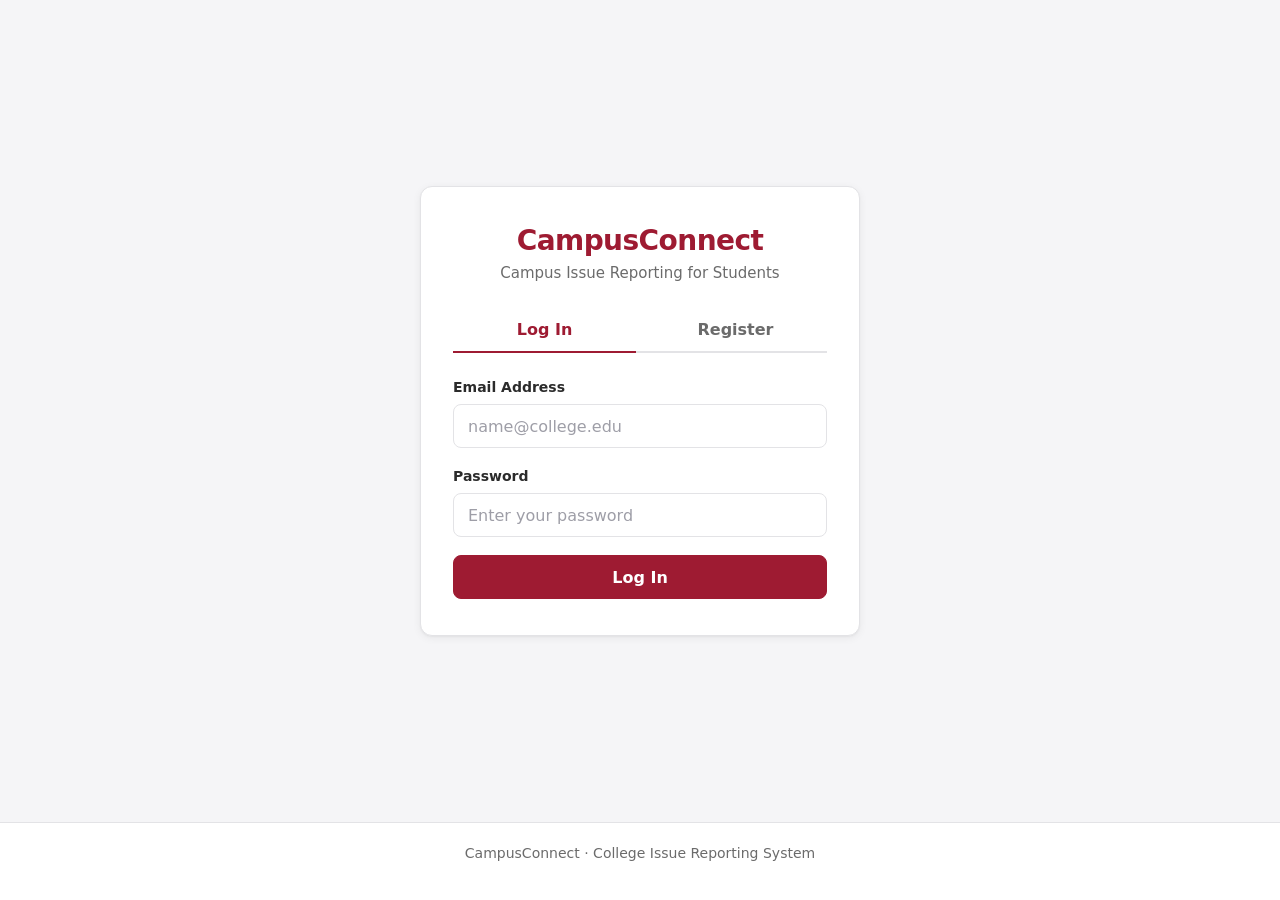
<file: frontend/index.html>
<!DOCTYPE html>
<html lang="en">
<head>
  <meta charset="UTF-8">
  <meta name="viewport" content="width=device-width, initial-scale=1.0">
  <title>CampusConnect — Login & Register</title>
  <link rel="stylesheet" href="css/style.css">
</head>
<body>

  <main class="auth-wrapper">
    <div class="card auth-card">
      <header class="auth-header">
        <h1 class="auth-brand">CampusConnect</h1>
        <p class="auth-subtitle">Campus Issue Reporting for Students</p>
      </header>

      <!-- Auth Tabs: Login / Register (spec.md section 7.1) -->
      <nav class="auth-tabs" role="tablist" aria-label="Authentication Options">
        <button
          type="button"
          id="tab-login"
          class="auth-tab active"
          role="tab"
          aria-selected="true"
          aria-controls="login-panel"
        >
          Log In
        </button>
        <button
          type="button"
          id="tab-register"
          class="auth-tab"
          role="tab"
          aria-selected="false"
          aria-controls="register-panel"
        >
          Register
        </button>
      </nav>

      <!-- LOGIN FORM PANEL -->
      <section id="login-panel" role="tabpanel" aria-labelledby="tab-login">
        <div id="login-message" class="message-box" role="alert"></div>

        <form id="login-form" novalidate>
          <div class="form-group">
            <label for="login-email" class="form-label">Email Address</label>
            <input
              type="email"
              id="login-email"
              name="email"
              class="form-control"
              placeholder="name@college.edu"
              autocomplete="email"
              required
            >
            <div id="login-email-error" class="field-error" aria-live="polite"></div>
          </div>

          <div class="form-group">
            <label for="login-password" class="form-label">Password</label>
            <input
              type="password"
              id="login-password"
              name="password"
              class="form-control"
              placeholder="Enter your password"
              autocomplete="current-password"
              required
            >
            <div id="login-password-error" class="field-error" aria-live="polite"></div>
          </div>

          <button type="submit" id="login-submit-btn" class="btn btn-primary btn-block">
            Log In
          </button>
        </form>
      </section>

      <!-- REGISTER FORM PANEL -->
      <section id="register-panel" role="tabpanel" aria-labelledby="tab-register" style="display: none;">
        <div id="register-message" class="message-box" role="alert"></div>

        <form id="register-form" novalidate>
          <div class="form-group">
            <label for="register-name" class="form-label">Full Name</label>
            <input
              type="text"
              id="register-name"
              name="full_name"
              class="form-control"
              placeholder="e.g. Asha Rao"
              autocomplete="name"
              required
            >
            <div id="register-name-error" class="field-error" aria-live="polite"></div>
          </div>

          <div class="form-group">
            <label for="register-email" class="form-label">Email Address</label>
            <input
              type="email"
              id="register-email"
              name="email"
              class="form-control"
              placeholder="name@college.edu"
              autocomplete="email"
              required
            >
            <div id="register-email-error" class="field-error" aria-live="polite"></div>
          </div>

          <div class="form-group">
            <label for="register-password" class="form-label">Password</label>
            <input
              type="password"
              id="register-password"
              name="password"
              class="form-control"
              placeholder="At least 6 characters"
              autocomplete="new-password"
              required
            >
            <div id="register-password-error" class="field-error" aria-live="polite"></div>
          </div>

          <div class="form-group">
            <label for="register-confirm-password" class="form-label">Confirm Password</label>
            <input
              type="password"
              id="register-confirm-password"
              name="confirm_password"
              class="form-control"
              placeholder="Re-enter your password"
              autocomplete="new-password"
              required
            >
            <div id="register-confirm-password-error" class="field-error" aria-live="polite"></div>
          </div>

          <button type="submit" id="register-submit-btn" class="btn btn-primary btn-block">
            Create Account
          </button>
        </form>
      </section>

    </div>
  </main>

  <footer class="site-footer">
    <p>CampusConnect · College Issue Reporting System</p>
  </footer>

  <!-- Scripts -->
  <script src="js/api.js"></script>
  <script src="js/ui.js"></script>
  <script src="js/auth.js"></script>
</body>
</html>
</file>
<file: frontend/css/style.css>
/*
================================================================================
  CampusConnect — Shared Stylesheet
  Follows spec.md section 13 (CSS organization) & section 16 (UI/UX)
================================================================================
  1. Design Tokens (CSS Variables)
  2. Base / Reset / Typography
  3. Layout & Containers
  4. Navigation Bar
  5. Buttons
  6. Cards
  7. Forms & Inputs
  8. Status Badges & Category Chips
  9. Messages (Error, Success, Empty, Loading)
 10. Responsive Rules
================================================================================
*/

/* --------------------------------------------------------------------------
   1. Design Tokens (CSS Variables)
   -------------------------------------------------------------------------- */
:root {
  /* Colors from spec.md section 16 */
  --color-primary: #9E1B32;        /* Deep university red: header, primary buttons */
  --color-primary-dark: #7D1527;   /* Hover state for primary buttons */
  --color-primary-light: #FDECEC;  /* Light tint for subtle highlights */
  --color-bg: #F5F5F7;             /* Soft off-white page background */
  --color-card: #FFFFFF;           /* Pure white cards */
  --color-text: #2B2B2B;           /* Dark charcoal primary text */
  --color-muted: #6B6B6B;          /* Secondary / muted text */
  --color-border: #E3E3E6;         /* Card and input borders */

  /* Status Colors */
  --color-open: #B42318;           /* Open status badge text / border */
  --color-open-bg: #FDECEC;        /* Open status badge background */
  --color-progress: #8A5A00;       /* In Progress badge text / border */
  --color-progress-bg: #FFF4D6;    /* In Progress badge background */
  --color-resolved: #1B6E3A;       /* Resolved badge text / border */
  --color-resolved-bg: #E3F6E8;    /* Resolved badge background */

  /* Typography */
  --font-family: system-ui, -apple-system, "Segoe UI", Roboto, Arial, sans-serif;

  /* Sizing & Radius */
  --radius-card: 12px;
  --radius-btn: 8px;
  --radius-input: 8px;
  --radius-pill: 9999px;

  /* Shadows */
  --shadow-card: 0 2px 8px rgba(0, 0, 0, 0.06), 0 1px 2px rgba(0, 0, 0, 0.04);
  --shadow-dropdown: 0 4px 16px rgba(0, 0, 0, 0.1);

  /* Layout */
  --container-max-width: 1100px;
}

/* --------------------------------------------------------------------------
   2. Base / Reset / Typography
   -------------------------------------------------------------------------- */
*, *::before, *::after {
  box-sizing: border-box;
}

html {
  font-size: 16px;
  -webkit-text-size-adjust: 100%;
}

body {
  margin: 0;
  padding: 0;
  font-family: var(--font-family);
  background-color: var(--color-bg);
  color: var(--color-text);
  line-height: 1.5;
  min-height: 100vh;
  display: flex;
  flex-direction: column;
}

h1, h2, h3, h4, h5, h6 {
  margin-top: 0;
  margin-bottom: 0.5rem;
  font-weight: 700;
  color: var(--color-text);
  line-height: 1.25;
}

h1 { font-size: 1.5rem; }    /* 24px */
h2 { font-size: 1.25rem; }   /* 20px */
h3 { font-size: 1.125rem; }  /* 18px */

p {
  margin-top: 0;
  margin-bottom: 1rem;
}

small, .text-muted {
  font-size: 0.875rem;       /* 14px */
  color: var(--color-muted);
}

a {
  color: var(--color-primary);
  text-decoration: none;
  transition: color 150ms ease;
}

a:hover, a:focus-visible {
  color: var(--color-primary-dark);
  text-decoration: underline;
}

/* --------------------------------------------------------------------------
   3. Layout & Containers
   -------------------------------------------------------------------------- */
.container {
  width: 100%;
  max-width: var(--container-max-width);
  margin-left: auto;
  margin-right: auto;
  padding-left: 16px;
  padding-right: 16px;
}

.main-content {
  flex: 1 0 auto;
  padding: 24px 0 40px;
}

.auth-wrapper {
  flex: 1 0 auto;
  display: flex;
  flex-direction: column;
  justify-content: center;
  align-items: center;
  padding: 24px 16px;
}

.grid {
  display: grid;
  grid-template-columns: 1fr;
  gap: 16px;
}

/* Page Header */
.page-header {
  display: flex;
  flex-direction: column;
  gap: 12px;
  margin-bottom: 24px;
}

.page-title {
  margin: 0;
  font-size: 1.5rem;
}

.page-actions {
  display: flex;
  gap: 12px;
  align-items: center;
}

/* App Footer */
.site-footer {
  text-align: center;
  padding: 20px 16px;
  color: var(--color-muted);
  font-size: 0.875rem;
  border-top: 1px solid var(--color-border);
  background-color: var(--color-card);
  margin-top: auto;
}

/* --------------------------------------------------------------------------
   4. Navigation Bar
   -------------------------------------------------------------------------- */
.navbar {
  background-color: var(--color-primary);
  color: #FFFFFF;
  padding: 0;
  position: sticky;
  top: 0;
  z-index: 100;
  box-shadow: 0 2px 4px rgba(0, 0, 0, 0.1);
}

.navbar-container {
  display: flex;
  justify-content: space-between;
  align-items: center;
  min-height: 56px;
  padding: 8px 16px;
}

.navbar-brand {
  font-size: 1.25rem;
  font-weight: 700;
  color: #FFFFFF;
  text-decoration: none;
  display: flex;
  align-items: center;
  gap: 8px;
}

.navbar-brand:hover, .navbar-brand:focus-visible {
  color: #FFFFFF;
  text-decoration: none;
}

.navbar-nav {
  display: flex;
  list-style: none;
  margin: 0;
  padding: 0;
  gap: 8px;
  align-items: center;
  flex-wrap: wrap;
}

.nav-link {
  color: rgba(255, 255, 255, 0.9);
  font-weight: 500;
  font-size: 0.9375rem;
  padding: 8px 12px;
  border-radius: 6px;
  text-decoration: none;
  min-height: 40px;
  display: inline-flex;
  align-items: center;
  transition: background-color 150ms ease, color 150ms ease;
}

.nav-link:hover, .nav-link:focus-visible {
  color: #FFFFFF;
  background-color: rgba(255, 255, 255, 0.15);
  text-decoration: none;
}

.nav-link.active {
  color: #FFFFFF;
  background-color: rgba(0, 0, 0, 0.2);
  font-weight: 700;
}

.nav-btn-logout {
  background: none;
  border: 1px solid rgba(255, 255, 255, 0.4);
  color: #FFFFFF;
  font-family: inherit;
  font-size: 0.9375rem;
  font-weight: 500;
  padding: 6px 12px;
  border-radius: 6px;
  cursor: pointer;
  min-height: 38px;
  display: inline-flex;
  align-items: center;
  transition: background-color 150ms ease, border-color 150ms ease;
}

.nav-btn-logout:hover, .nav-btn-logout:focus-visible {
  background-color: rgba(255, 255, 255, 0.15);
  border-color: #FFFFFF;
}

/* --------------------------------------------------------------------------
   5. Buttons
   -------------------------------------------------------------------------- */
.btn {
  display: inline-flex;
  align-items: center;
  justify-content: center;
  min-height: 44px;              /* Touch-friendly 44px minimum */
  padding: 10px 20px;
  font-family: var(--font-family);
  font-size: 1rem;
  font-weight: 600;
  border-radius: var(--radius-btn);
  border: 1px solid transparent;
  cursor: pointer;
  text-decoration: none;
  text-align: center;
  transition: background-color 150ms ease, border-color 150ms ease, opacity 150ms ease;
  user-select: none;
  box-sizing: border-box;
}

.btn:focus-visible {
  outline: 2px solid var(--color-primary);
  outline-offset: 2px;
}

.btn:disabled, .btn[aria-disabled="true"] {
  opacity: 0.6;
  cursor: not-allowed;
  pointer-events: none;
}

.btn-primary {
  background-color: var(--color-primary);
  color: #FFFFFF;
  border-color: var(--color-primary);
}

.btn-primary:hover, .btn-primary:focus-visible {
  background-color: var(--color-primary-dark);
  border-color: var(--color-primary-dark);
  color: #FFFFFF;
  text-decoration: none;
}

.btn-secondary {
  background-color: #FFFFFF;
  color: var(--color-primary);
  border-color: var(--color-primary);
}

.btn-secondary:hover, .btn-secondary:focus-visible {
  background-color: var(--color-primary-light);
  color: var(--color-primary-dark);
  text-decoration: none;
}

.btn-outline {
  background-color: transparent;
  color: var(--color-text);
  border-color: var(--color-border);
}

.btn-outline:hover, .btn-outline:focus-visible {
  background-color: #ECECEF;
  text-decoration: none;
}

.btn-block {
  width: 100%;
  display: flex;
}

.btn-sm {
  min-height: 36px;
  padding: 6px 12px;
  font-size: 0.875rem;
}

/* --------------------------------------------------------------------------
   6. Cards
   -------------------------------------------------------------------------- */
.card {
  background-color: var(--color-card);
  border-radius: var(--radius-card);
  border: 1px solid var(--color-border);
  box-shadow: var(--shadow-card);
  padding: 20px;
  margin-bottom: 16px;
  transition: border-color 150ms ease;
}

.card-header {
  margin-bottom: 16px;
  border-bottom: 1px solid var(--color-border);
  padding-bottom: 12px;
}

.card-title {
  margin: 0;
  font-size: 1.125rem;
  font-weight: 600;
}

/* Auth Card */
.auth-card {
  width: 100%;
  max-width: 440px;
  padding: 28px 24px;
  margin: 0 auto;
}

.auth-header {
  text-align: center;
  margin-bottom: 24px;
}

.auth-brand {
  font-size: 1.75rem;
  font-weight: 800;
  color: var(--color-primary);
  margin-bottom: 4px;
  letter-spacing: -0.02em;
}

.auth-subtitle {
  color: var(--color-muted);
  font-size: 0.9375rem;
  margin: 0;
}

/* Auth Tabs */
.auth-tabs {
  display: flex;
  border-bottom: 2px solid var(--color-border);
  margin-bottom: 24px;
  gap: 8px;
}

.auth-tab {
  flex: 1;
  text-align: center;
  background: none;
  border: none;
  border-bottom: 2px solid transparent;
  padding: 12px 16px;
  min-height: 44px;
  font-family: inherit;
  font-size: 1rem;
  font-weight: 600;
  color: var(--color-muted);
  cursor: pointer;
  margin-bottom: -2px;
  transition: color 150ms ease, border-color 150ms ease;
}

.auth-tab:hover {
  color: var(--color-text);
}

.auth-tab.active {
  color: var(--color-primary);
  border-bottom-color: var(--color-primary);
}

.auth-tab:focus-visible {
  outline: 2px solid var(--color-primary);
  outline-offset: 2px;
  border-radius: 4px;
}

/* --------------------------------------------------------------------------
   7. Forms & Inputs
   -------------------------------------------------------------------------- */
.form-group {
  margin-bottom: 18px;
}

.form-label {
  display: block;
  margin-bottom: 6px;
  font-size: 0.875rem;
  font-weight: 600;
  color: var(--color-text);
}

.form-control {
  width: 100%;
  min-height: 44px;
  padding: 10px 14px;
  font-family: var(--font-family);
  font-size: 1rem;
  color: var(--color-text);
  background-color: #FFFFFF;
  border: 1px solid var(--color-border);
  border-radius: var(--radius-input);
  box-sizing: border-box;
  transition: border-color 150ms ease, box-shadow 150ms ease;
}

.form-control:focus {
  border-color: var(--color-primary);
  outline: 2px solid rgba(158, 27, 50, 0.2);
  outline-offset: 0;
}

.form-control::placeholder {
  color: #9E9EA7;
}

textarea.form-control {
  min-height: 100px;
  resize: vertical;
  line-height: 1.5;
}

select.form-control {
  appearance: auto;
  cursor: pointer;
}

/* Error states */
.form-control.input-error,
.form-control:invalid:not(:placeholder-shown):not(:focus) {
  border-color: var(--color-open);
}

.form-control.input-error:focus {
  outline-color: rgba(180, 35, 24, 0.2);
}

.field-error {
  color: var(--color-open);
  font-size: 0.8125rem;
  margin-top: 5px;
  display: none;
  font-weight: 500;
}

.field-error.visible {
  display: block;
}

.field-hint {
  color: var(--color-muted);
  font-size: 0.8125rem;
  margin-top: 5px;
}

/* --------------------------------------------------------------------------
   8. Status Badges & Category Chips
   -------------------------------------------------------------------------- */
.status-badge {
  display: inline-flex;
  align-items: center;
  gap: 6px;
  padding: 4px 10px;
  border-radius: var(--radius-pill);
  font-size: 0.8125rem;
  font-weight: 600;
  line-height: 1;
}

.status-badge::before {
  content: "";
  display: inline-block;
  width: 8px;
  height: 8px;
  border-radius: 50%;
}

.status-open {
  background-color: var(--color-open-bg);
  color: var(--color-open);
}
.status-open::before {
  background-color: var(--color-open);
}

.status-progress {
  background-color: var(--color-progress-bg);
  color: var(--color-progress);
}
.status-progress::before {
  background-color: var(--color-progress);
}

.status-resolved {
  background-color: var(--color-resolved-bg);
  color: var(--color-resolved);
}
.status-resolved::before {
  background-color: var(--color-resolved);
}

/* Category Chip */
.category-chip {
  display: inline-block;
  padding: 4px 10px;
  border-radius: var(--radius-pill);
  background-color: #ECECEF;
  color: var(--color-muted);
  font-size: 0.8125rem;
  font-weight: 500;
  line-height: 1;
}

/* --------------------------------------------------------------------------
   9. Messages (Error, Success, Empty, Loading)
   -------------------------------------------------------------------------- */
.message-box {
  padding: 12px 16px;
  border-radius: var(--radius-btn);
  margin-bottom: 18px;
  font-size: 0.875rem;
  line-height: 1.4;
  display: none;
}

.message-box.visible {
  display: block;
}

.message-error {
  background-color: var(--color-open-bg);
  color: var(--color-open);
  border: 1px solid rgba(180, 35, 24, 0.3);
}

.message-success {
  background-color: var(--color-resolved-bg);
  color: var(--color-resolved);
  border: 1px solid rgba(27, 110, 58, 0.3);
}

.message-info {
  background-color: #EBF5FF;
  color: #1E40AF;
  border: 1px solid #BFDBFE;
}

.empty-state {
  text-align: center;
  padding: 48px 20px;
  color: var(--color-muted);
}

.empty-state-title {
  font-size: 1.125rem;
  font-weight: 600;
  color: var(--color-text);
  margin-bottom: 8px;
}

.loading-indicator {
  text-align: center;
  padding: 32px 16px;
  color: var(--color-muted);
  font-size: 1rem;
}

/* --------------------------------------------------------------------------
   10. Responsive Rules
   -------------------------------------------------------------------------- */
/* Tablet (min-width: 600px) */
@media (min-width: 600px) {
  .page-header {
    flex-direction: row;
    justify-content: space-between;
    align-items: center;
  }

  .grid {
    grid-template-columns: repeat(2, 1fr);
  }

  .auth-card {
    padding: 36px 32px;
  }
}

/* Desktop (min-width: 1024px) */
@media (min-width: 1024px) {
  .grid {
    grid-template-columns: repeat(3, 1fr);
  }

  .main-content {
    padding: 32px 0 60px;
  }
}
</file>
